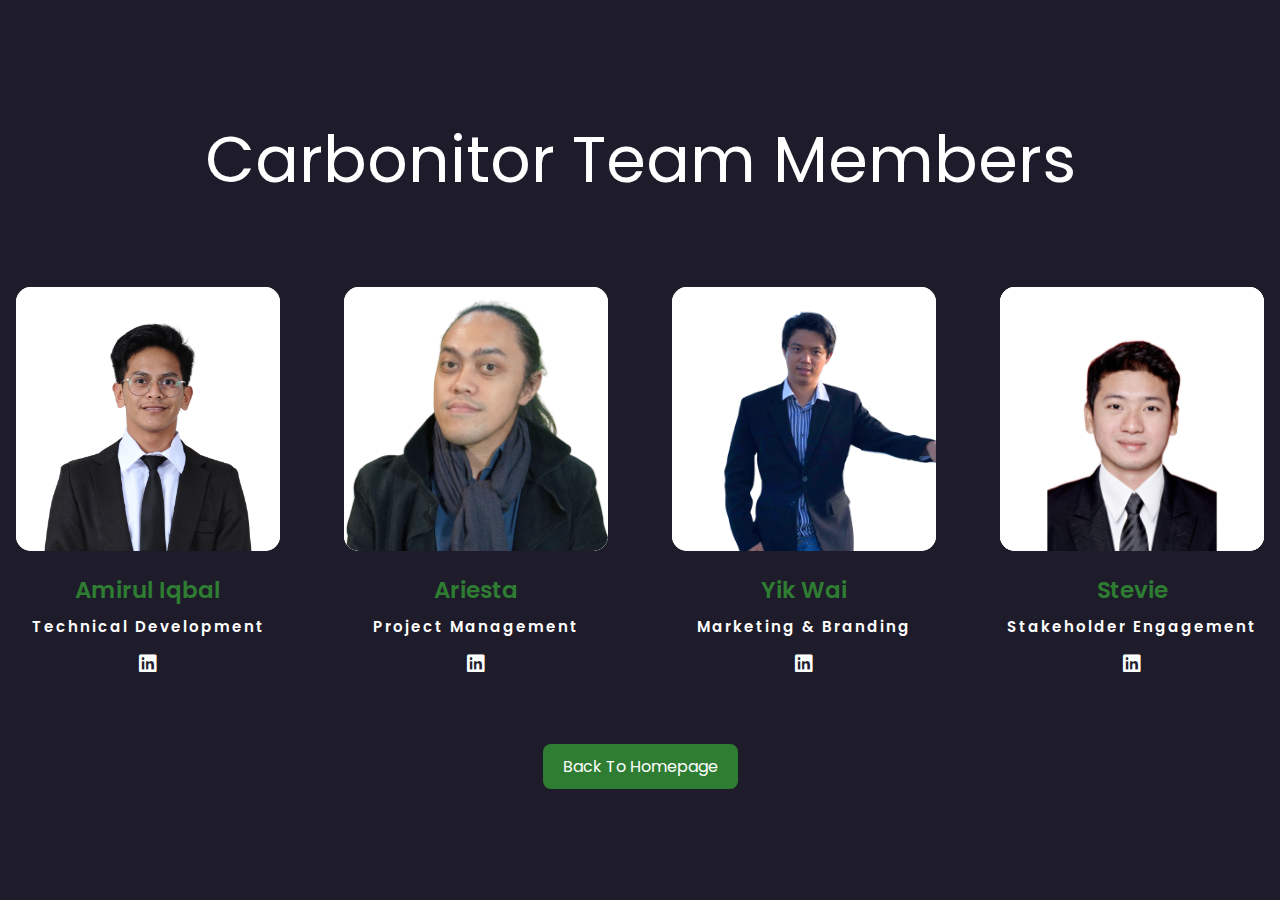
<file: team.html>
<!DOCTYPE html>
<html lang="en">
<head>
    <meta charset="UTF-8">
    <meta name="viewport" content="width=device-width, initial-scale=1.0">
    <title>Carbonitor</title>
    <link rel="stylesheet" href="css/reset.css">
    <link rel="stylesheet" href="css/team.css">

    <link rel="icon" href="images/Carbonitor-favicon.svg">

    <link rel="stylesheet" href="https://cdnjs.cloudflare.com/ajax/libs/font-awesome/6.5.2/css/all.min.css">

    <link rel="preconnect" href="https://fonts.googleapis.com">
    <link rel="preconnect" href="https://fonts.gstatic.com" crossorigin>
    <link href="https://fonts.googleapis.com/css2?family=Poppins:ital,wght@0,100;0,200;0,300;0,400;0,500;0,600;0,700;0,800;0,900;1,100;1,200;1,300;1,400;1,500;1,600;1,700;1,800;1,900&display=swap" rel="stylesheet">
</head>
<body>

    <section class="team">
        <div class="center">
            <h1>Carbonitor Team Members</h1>
        </div>

        <div class="team-content">
            <div class="box">
                <img src="images/iqbal-pic.svg" alt="Amirul Iqbal">
                <h3>Amirul Iqbal</h3>
                <h5>Technical Development</h5>
                <div class="icons">
                    <a href="https://www.linkedin.com/in/muhamadamiruliqbal"><i class="fa-brands fa-linkedin"></i></a>
                </div>
            </div>

            <div class="box">
                <img src="images/aries-pic.svg" alt="Ariesta">
                <h3>Ariesta</h3>
                <h5>Project Management</h5>
                <div class="icons">
                    <a href="https://www.linkedin.com/in/ariestawa"><i class="fa-brands fa-linkedin"></i></a>
                </div>
            </div>

            <div class="box">
                <img src="images/rico-pic.svg" alt="Yik Wai">
                <h3>Yik Wai</h3>
                <h5>Marketing & Branding</h5>
                <div class="icons">
                    <a href="https://www.linkedin.com/in/yik-wai-chee-306851161"><i class="fa-brands fa-linkedin"></i></a>
                </div>
            </div>

            <div class="box">
                <img src="images/steve.svg" alt="Stevie">
                <h3>Stevie</h3>
                <h5>Stakeholder Engagement</h5>
                <div class="icons">
                    <a href="https://www.linkedin.com/in/steveharison"><i class="fa-brands fa-linkedin"></i></a>
                </div>
            </div>
        </div>

        <div>
            <br>
            <br>
            <a href="index.html" class="btn">Back To Homepage</a>
        </div>
    </section>
    
</body>
</html>
</file>
<file: css/team.css>
* {
    padding: 0;
    margin: 0;
    box-sizing: border-box;
    font-family: "Poppins", sans-serif;
    text-decoration: none;
}

:root {
    --main-color: #2E7D32;
    --text-color: #fff;
    --bg-color: #1e1c2a;
}

.team {
    position: relative;
    width: 100%;
    height: 100vh;
    background: var(--bg-color);
    display: flex;
    align-items: center;
    justify-content: center;
    flex-direction: column;
}

.team-content {
    width: 100%;
    max-width: 1350px;
    margin: 0 auto;
    display: grid;
    grid-template-columns: repeat(auto-fit, minmax(150px, auto));
    align-items: center;
    gap: 2rem;
    text-align: center;
    margin-top: 4rem;
}

.team-content img {
    width: 100%;
    height: auto;
    border-radius: 15px;
    margin-bottom: 15px;
}

.center h1 {
    color: #fff;
    font-size: 4rem;
    text-align: center;
}

.box {
    padding: 16px;
    background: var(--bg-color);
    border-radius: 15px;
    transition: all .38s ease;
}

.box h3 {
    font-size: 23px;
    font-weight: 600;
    color: var(--main-color);
    margin-bottom: 8px;
}

.box h5 {
    font-size: 15px;
    font-weight: 600;
    color: #fff;
    margin-bottom: 15px;
    letter-spacing: 2px;
}

.icons i {
    display: inline-block;
    color: #fff;
    font-size: 20px;
    margin: 0 8px;
    transition: all .38s ease;
}

.icons i:hover {
    transform: scale(1.2);
}

.box:hover {
    transform: translateY(-10px);
    cursor: pointer;
}

.btn {
    display: inline-block;
    padding: 10px 20px;
    background: var(--main-color);
    color: #fff;
    border-radius: 0.5rem;
}

.btn:hover {
    transform: scale(1.1);
}

@media (max-width: 1240px) {
    .team {
        width: 100%;
        height: auto;
        padding: 90px 2%;
    }
    .center h1 {
        font-size: 3.2rem;
    }
}
</file>
